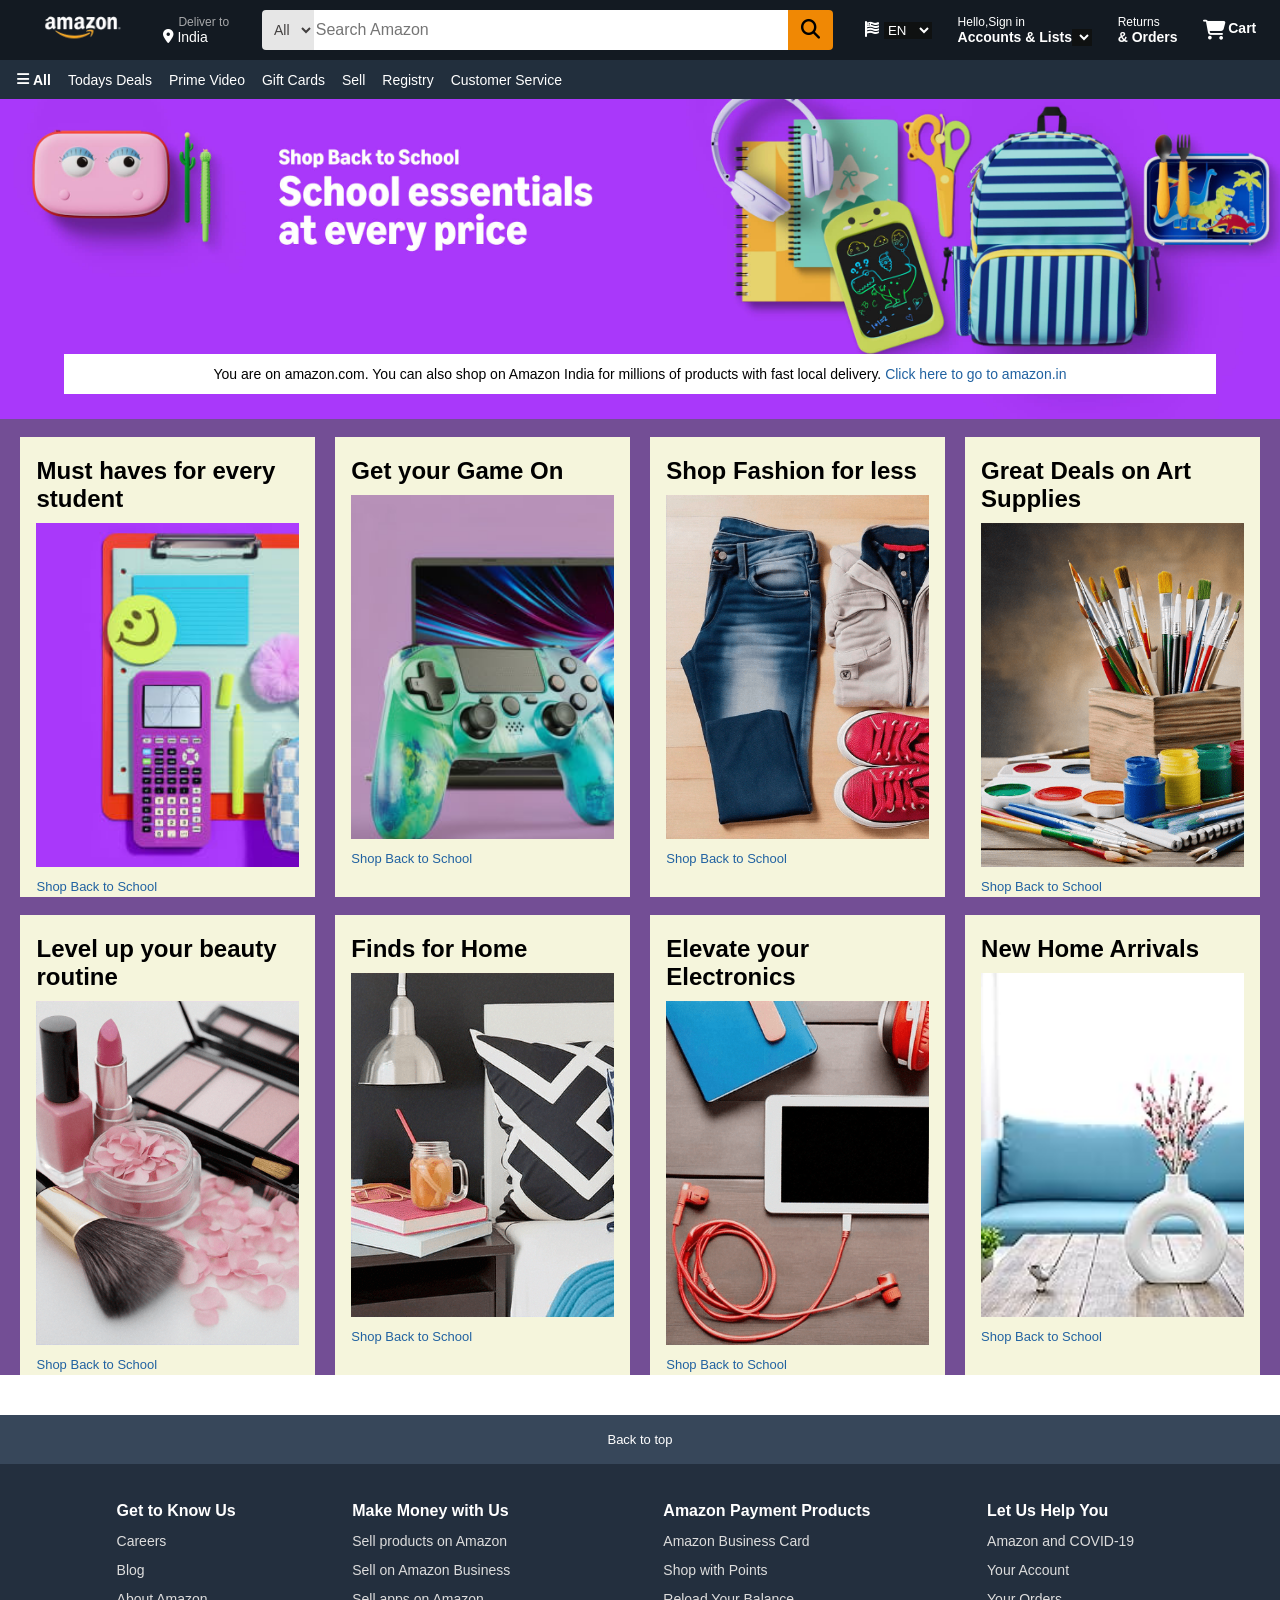
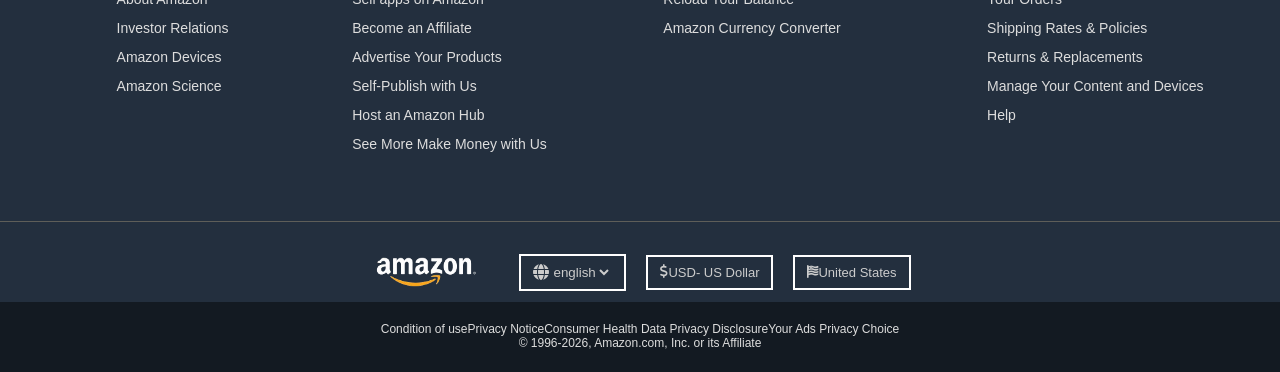
<file: index.html>
<!DOCTYPE html>
<html lang="en">
<head>
    <meta charset="UTF-8">
    <meta name="viewport" content="width=device-width, initial-scale=1.0">
    <title>amazon homepage clone-Educational project </title>
    <link rel="stylesheet" href="https://cdnjs.cloudflare.com/ajax/libs/font-awesome/6.4.0/css/all.min.css" integrity="sha512-iecdLmaskl7CVkqkXNQ/ZH/XLlvWZOJyj7Yy7tcenmpD1ypASozpmT/E0iPtmFIB46ZmdtAc9eNBvH0H/ZpiBw==" crossorigin="anonymous" referrerpolicy="no-referrer" />
    <link rel="stylesheet" href="styleproject.css"
</head>
<body>
   <div class="navbar" >

    <div class="navlogo border">
        <div id="logo"></div>
    </div>
    <div class="border"> 
        <p id="deli">Deliver to</p>
        <div class="loclogo">

           <i class="fa-solid fa-location-dot"></i>
           <p id="ind">India</p>
        </div>
    </div>
    
    <div class="navsearch">
        <select id="select">
            <option>All</option>
            <option>none</option>

        </select>
                <input placeholder="Search Amazon" id="search">
        <button id="button"><i class="fa-solid fa-magnifying-glass"></i></button>

    </div>
    <div>
        <div class="loc border">
            <i class="fa-solid fa-flag-usa"></i>
            <select id="country">
                <option>EN</option>
                <option>IND</option>
                <option>AUS</option>
            </select>
        </div>
    </div>
    <div class="signin border"> 
        <p id="hii">Hello,Sign in </p>
        <div class="inside">
            <p><b>Accounts & Lists</b></p>
        <select id="acclist"></select>
        </div>
        
    </div>
    <div class="border">
        <p id="returns">Returns</p>
        <p id="orders"><b>& Orders</b></p>
    </div>

    <div class="basket border">
        <i class="fa-solid fa-cart-shopping"></i>
        <p id="cart"><b>Cart</b></p>
    </div>
   </div>

   <div id="line">

    <div id="line1">
        <i class="fa-solid fa-bars"></i>
        <p id="all">All</p>
    </div>
     <div id="line2">
        <p>Todays Deals</p>
     </div>
      <div id="line3">
        <p>Prime Video</p>
      </div>
       <div id="line4">
        <p>Gift Cards</p>
       </div>
        <div id="line5">
            <p>Sell</p>
        </div>
         <div id="line6">
            <p>Registry</p>
         </div>
          <div id="line7">
            <p>Customer Service</p>
          </div>
   </div>

   <div class="herosec">
    <div id="heromsg"><p>You are on amazon.com. You can also shop on Amazon India for millions of products with fast local delivery.<a> Click here to go to amazon.in</a> </p></div>
    
   </div>

   <div id="boxes">
    <div class="box1 box">
        <div class="box1content">
            <h2>Must haves for every student</h2>
        <div id="boximg1" style="background-image: url('musthaves.jpg');"></div>
        <a>Shop Back to School</a>
        </div>
    </div>
    <div class="box2 box">
        <div class="box1content">
            <h2>Get your Game On</h2>
        <div id="boximg1" style="background-image: url('shop\ games.jpg');"></div>
        <a>Shop Back to School</a>
        </div>
    </div>
    <div class="box3 box"><div class="box1content">
            <h2>Shop Fashion for less</h2>
        <div id="boximg1" style="background-image: url('droo.png');"></div>
        <a>Shop Back to School</a>
        </div></div>
    <div class="box4 box">
        <div class="box1content">
            <h2>Great Deals on Art Supplies</h2>
        <div id="boximg1" style="background-image: url('Art.png');"></div>
        <a>Shop Back to School</a>
        </div>
    </div>
    <div class="box1 box">
        <div class="box1content">
            <h2>Level up your beauty routine</h2>
        <div id="boximg1" style="background-image: url('beauty.png');"></div>
        <a>Shop Back to School</a>
        </div>
    </div>
    <div class="box2 box">
        <div class="box1content">
            <h2>Finds for Home</h2>
        <div id="boximg1" style="background-image: url('furn.png');"></div>
        <a>Shop Back to School</a>
        </div>
    </div>
    <div class="box3 box"><div class="box1content">
            <h2>Elevate your Electronics</h2>
        <div id="boximg1" style="background-image: url('electro.png');"></div>
        <a>Shop Back to School</a>
        </div></div>
    <div class="box4 box">
        <div class="box1content">
            <h2>New Home Arrivals</h2>
        <div id="boximg1" style="background-image: url('decora.jpg');"></div>
        <a>Shop Back to School</a>
        </div>
    </div>
   </div>
   <footer>
    <div class="footer1">
        <p>Back to top</p>
    </div>
    <div class="footer2">
       <ul>
        <p> <b>Get to Know Us</b></p>
        <a>Careers</a>
        <a>Blog</a>
        <a>About Amazon</a>
        <a>Investor Relations</a>
        <a>Amazon Devices</a>
        <a>Amazon Science</a>
       </ul>
       
       <ul>
        <p><b>Make Money with Us</b></p>
        <a>Sell products on Amazon</a>
        <a>Sell on Amazon Business</a>
        <a>Sell apps on Amazon</a>
        <a>Become an Affiliate</a>
        <a>Advertise Your Products</a>
        <a>Self-Publish with Us</a>
        <a>Host an Amazon Hub</a>
        <a>See More Make Money with Us</a>
       </ul>

       <ul>
        <p><b> Amazon Payment Products</b></p>
        <a>Amazon Business Card</a>
        <a>Shop with Points</a>
        <a>Reload Your Balance</a>
        <a>Amazon Currency Converter</a>
       </ul>


     <ul>
        <p> <b>Let Us Help You</b></p>
        <a>Amazon and COVID-19</a>
        <a>Your Account</a>
        <a>Your Orders</a>
        <a>Shipping Rates & Policies</a>
        <a>Returns & Replacements</a>
        <a>Manage Your Content and Devices</a>
        <a>Help</a>
       </ul>
    </div>

    <div class="footer3">
        <div class="start">
        <div class="logoagain"></div>

        <div class="another">
        <i class="fa-solid fa-globe"></i>
        <select>
            <option>english</option>
            <option>hindi</option>
            <option>french</option>
        </select>
        </div>

        <div class="idkwhat">
            <i class="fa-solid fa-dollar-sign"></i>
            <p>USD- US Dollar</p>

        </div>

        <div class="usa">
            <i class="fa-solid fa-flag-usa"></i>
            <p>United States</p>

            </div>

        </div>

    </div>

        <div class="footer4">
                <div class="pages">
                    <a>Condition of use</a>
                    <a>Privacy Notice</a>
                    <a>Consumer Health Data Privacy Disclosure</a>
                    <a>Your Ads Privacy Choice</a>

                </div>
                <div class="anotherpages">
                    <div>
                        <p> © 1996-2026, Amazon.com, Inc. or its Affiliate</p>
                    </div>
                </div>

            </div>

        
    </div>
   </footer>
</body>
</html>
</file>
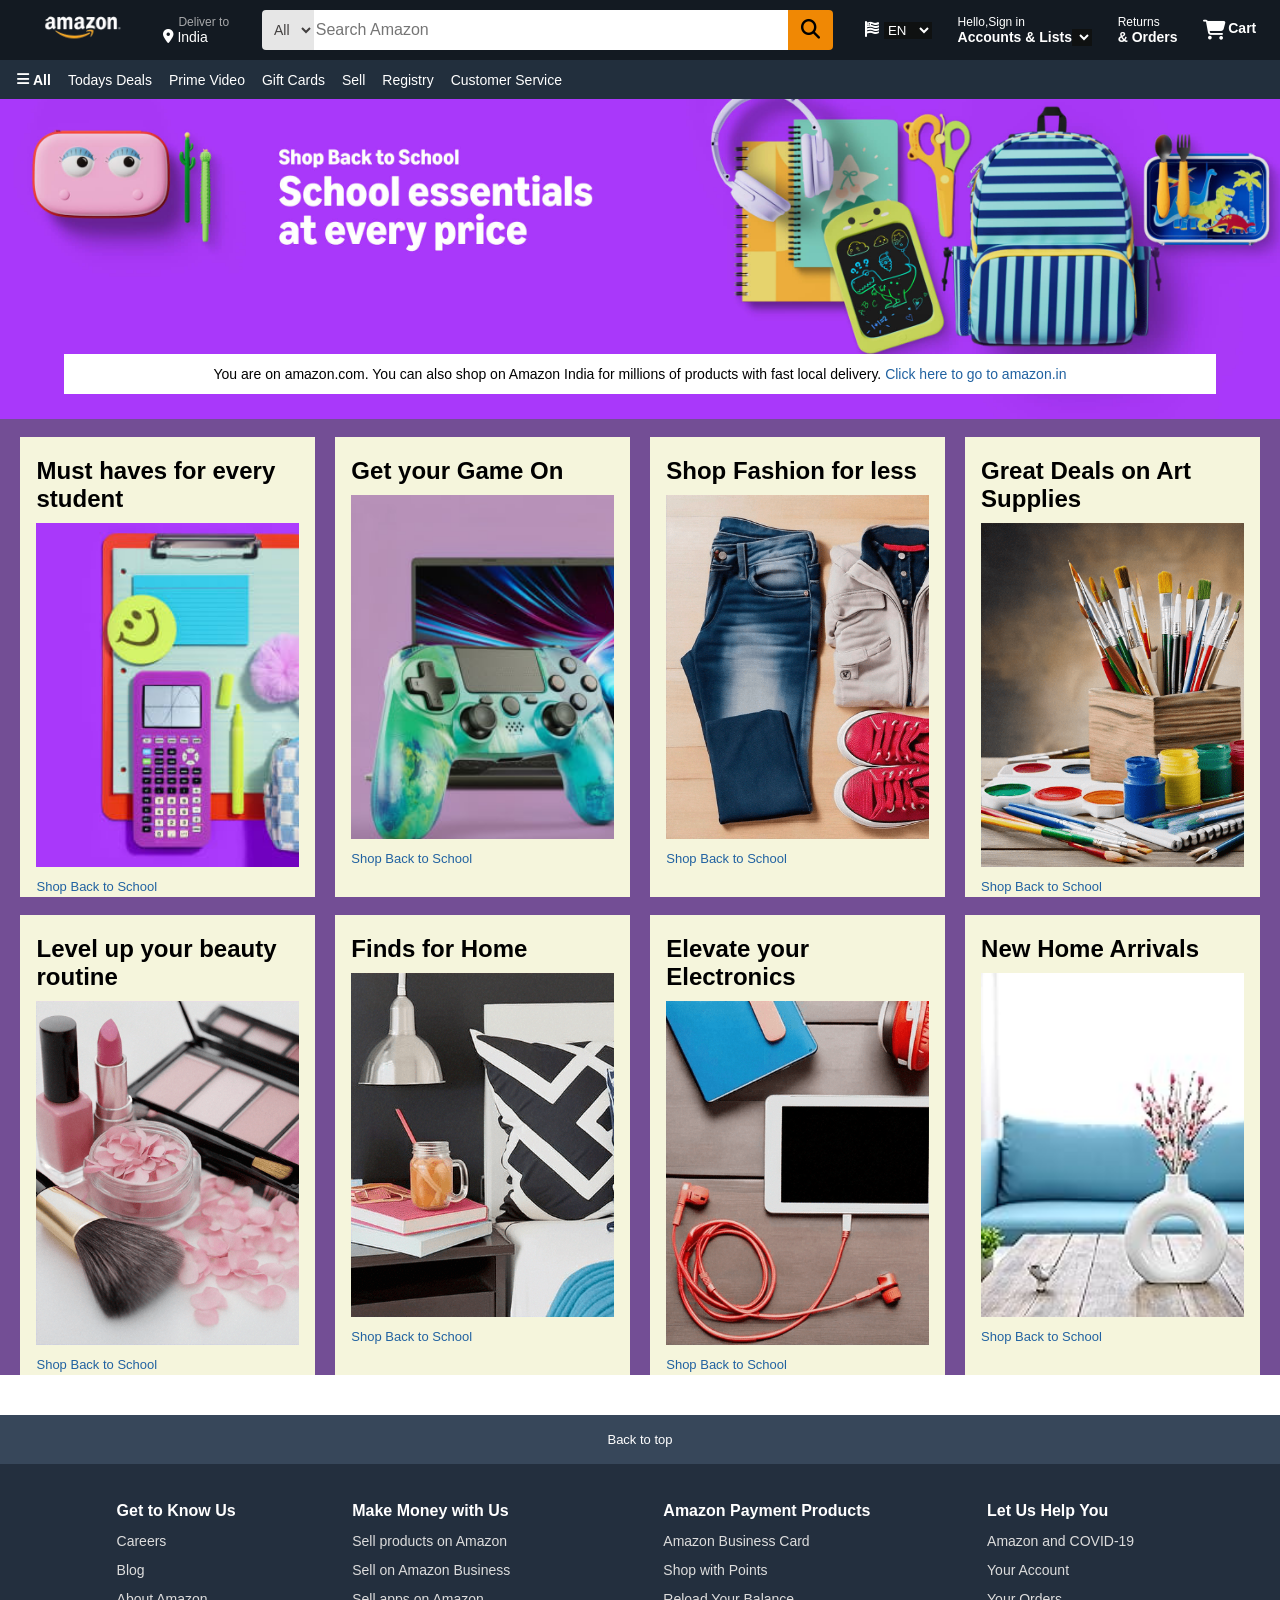
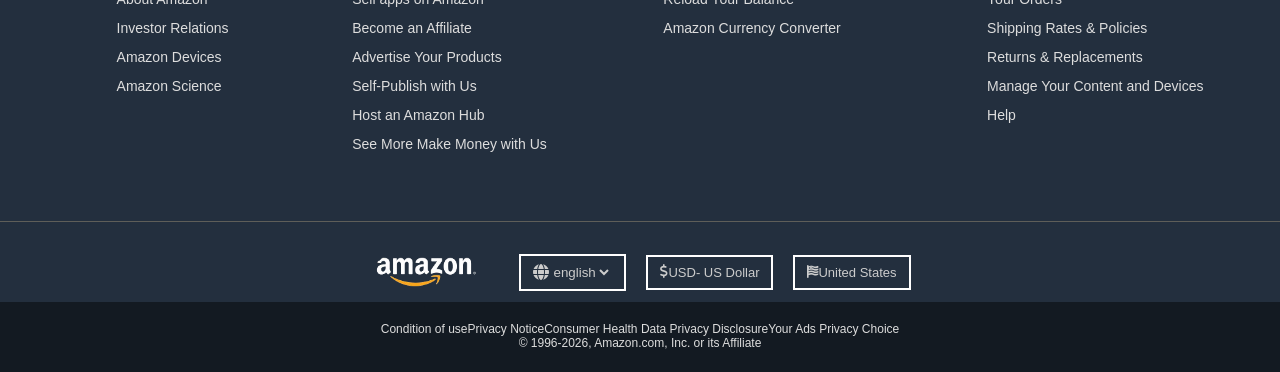
<file: project.html>
<!DOCTYPE html>
<html lang="en">
<head>
    <meta charset="UTF-8">
    <meta name="viewport" content="width=device-width, initial-scale=1.0">
    <title>amazon</title>
    <link rel="stylesheet" href="https://cdnjs.cloudflare.com/ajax/libs/font-awesome/6.4.0/css/all.min.css" integrity="sha512-iecdLmaskl7CVkqkXNQ/ZH/XLlvWZOJyj7Yy7tcenmpD1ypASozpmT/E0iPtmFIB46ZmdtAc9eNBvH0H/ZpiBw==" crossorigin="anonymous" referrerpolicy="no-referrer" />
    <link rel="stylesheet" href="styleproject.css"
</head>
<body>
   <div class="navbar" >

    <div class="navlogo border">
        <div id="logo"></div>
    </div>
    <div class="border"> 
        <p id="deli">Deliver to</p>
        <div class="loclogo">

           <i class="fa-solid fa-location-dot"></i>
           <p id="ind">India</p>
        </div>
    </div>
    
    <div class="navsearch">
        <select id="select">
            <option>All</option>
            <option>none</option>

        </select>
                <input placeholder="Search Amazon" id="search">
        <button id="button"><i class="fa-solid fa-magnifying-glass"></i></button>

    </div>
    <div>
        <div class="loc border">
            <i class="fa-solid fa-flag-usa"></i>
            <select id="country">
                <option>EN</option>
                <option>IND</option>
                <option>AUS</option>
            </select>
        </div>
    </div>
    <div class="signin border"> 
        <p id="hii">Hello,Sign in </p>
        <div class="inside">
            <p><b>Accounts & Lists</b></p>
        <select id="acclist"></select>
        </div>
        
    </div>
    <div class="border">
        <p id="returns">Returns</p>
        <p id="orders"><b>& Orders</b></p>
    </div>

    <div class="basket border">
        <i class="fa-solid fa-cart-shopping"></i>
        <p id="cart"><b>Cart</b></p>
    </div>
   </div>

   <div id="line">

    <div id="line1">
        <i class="fa-solid fa-bars"></i>
        <p id="all">All</p>
    </div>
     <div id="line2">
        <p>Todays Deals</p>
     </div>
      <div id="line3">
        <p>Prime Video</p>
      </div>
       <div id="line4">
        <p>Gift Cards</p>
       </div>
        <div id="line5">
            <p>Sell</p>
        </div>
         <div id="line6">
            <p>Registry</p>
         </div>
          <div id="line7">
            <p>Customer Service</p>
          </div>
   </div>

   <div class="herosec">
    <div id="heromsg"><p>You are on amazon.com. You can also shop on Amazon India for millions of products with fast local delivery.<a> Click here to go to amazon.in</a> </p></div>
    
   </div>

   <div id="boxes">
    <div class="box1 box">
        <div class="box1content">
            <h2>Must haves for every student</h2>
        <div id="boximg1" style="background-image: url('musthaves.jpg');"></div>
        <a>Shop Back to School</a>
        </div>
    </div>
    <div class="box2 box">
        <div class="box1content">
            <h2>Get your Game On</h2>
        <div id="boximg1" style="background-image: url('shop\ games.jpg');"></div>
        <a>Shop Back to School</a>
        </div>
    </div>
    <div class="box3 box"><div class="box1content">
            <h2>Shop Fashion for less</h2>
        <div id="boximg1" style="background-image: url('droo.png');"></div>
        <a>Shop Back to School</a>
        </div></div>
    <div class="box4 box">
        <div class="box1content">
            <h2>Great Deals on Art Supplies</h2>
        <div id="boximg1" style="background-image: url('Art.png');"></div>
        <a>Shop Back to School</a>
        </div>
    </div>
    <div class="box1 box">
        <div class="box1content">
            <h2>Level up your beauty routine</h2>
        <div id="boximg1" style="background-image: url('beauty.png');"></div>
        <a>Shop Back to School</a>
        </div>
    </div>
    <div class="box2 box">
        <div class="box1content">
            <h2>Finds for Home</h2>
        <div id="boximg1" style="background-image: url('furn.png');"></div>
        <a>Shop Back to School</a>
        </div>
    </div>
    <div class="box3 box"><div class="box1content">
            <h2>Elevate your Electronics</h2>
        <div id="boximg1" style="background-image: url('electro.png');"></div>
        <a>Shop Back to School</a>
        </div></div>
    <div class="box4 box">
        <div class="box1content">
            <h2>New Home Arrivals</h2>
        <div id="boximg1" style="background-image: url('decora.jpg');"></div>
        <a>Shop Back to School</a>
        </div>
    </div>
   </div>
   <footer>
    <div class="footer1">
        <p>Back to top</p>
    </div>
    <div class="footer2">
       <ul>
        <p> <b>Get to Know Us</b></p>
        <a>Careers</a>
        <a>Blog</a>
        <a>About Amazon</a>
        <a>Investor Relations</a>
        <a>Amazon Devices</a>
        <a>Amazon Science</a>
       </ul>
       
       <ul>
        <p><b>Make Money with Us</b></p>
        <a>Sell products on Amazon</a>
        <a>Sell on Amazon Business</a>
        <a>Sell apps on Amazon</a>
        <a>Become an Affiliate</a>
        <a>Advertise Your Products</a>
        <a>Self-Publish with Us</a>
        <a>Host an Amazon Hub</a>
        <a>See More Make Money with Us</a>
       </ul>

       <ul>
        <p><b> Amazon Payment Products</b></p>
        <a>Amazon Business Card</a>
        <a>Shop with Points</a>
        <a>Reload Your Balance</a>
        <a>Amazon Currency Converter</a>
       </ul>


     <ul>
        <p> <b>Let Us Help You</b></p>
        <a>Amazon and COVID-19</a>
        <a>Your Account</a>
        <a>Your Orders</a>
        <a>Shipping Rates & Policies</a>
        <a>Returns & Replacements</a>
        <a>Manage Your Content and Devices</a>
        <a>Help</a>
       </ul>
    </div>

    <div class="footer3">
        <div class="start">
        <div class="logoagain"></div>

        <div class="another">
        <i class="fa-solid fa-globe"></i>
        <select>
            <option>english</option>
            <option>hindi</option>
            <option>french</option>
        </select>
        </div>

        <div class="idkwhat">
            <i class="fa-solid fa-dollar-sign"></i>
            <p>USD- US Dollar</p>

        </div>

        <div class="usa">
            <i class="fa-solid fa-flag-usa"></i>
            <p>United States</p>

            </div>

        </div>

    </div>

        <div class="footer4">
                <div class="pages">
                    <a>Condition of use</a>
                    <a>Privacy Notice</a>
                    <a>Consumer Health Data Privacy Disclosure</a>
                    <a>Your Ads Privacy Choice</a>

                </div>
                <div class="anotherpages">
                    <div>
                        <p> © 1996-2026, Amazon.com, Inc. or its Affiliate</p>
                    </div>
                </div>

            </div>

        
    </div>
   </footer>
</body>
</html>
</file>
<file: styleproject.css>
*
{
    font-family: arial;
    margin:0px;
    border :border-box;
}

.navbar
{
    height:60px;
    background-color: #131a22;
    color: white;
    display: flex;
    align-items: center;
    justify-content: space-evenly;

}

.navlogo
{
    height:60px;
    width:114px;
    position:relative;
    top:-20px;
}

#logo
{
    background-image: url(images-removebg-preview.png);
    background-size: cover;
    height:60px;
    width:100%;
   
    
}

.border
{
    border:2px solid transparent;
 
}

.border:hover
{
    border:2px solid white; 
}

#deli
{
    color:#CCCC;
    font-size: 12px;
    margin-left: 15px;
}

.loclogo
{
    display:flex;
   
    font-size: 14px;
}

#ind
{
     margin-left: 3px;
}

.navsearch
{
    display:flex;
    margin-left:9px;
    
}

#button
{
    height:40px;
    width:45px;
    background-color: #F08804;
    border-top-right-radius: 4px;
    border-bottom-right-radius: 4px;
    border:none;
    font-size: 1.2rem;
    
}

#search
{
    
    width:470px;
    border:none;
    font-size: 16px;
    
}

#select
{
    width:52px;
    height:40px;
    background-color: #E6E6E6;
    font-size: 14px;
    text-align: center;
    color: rgb(66, 63, 63);
    border-top-left-radius: 4px;
    border-bottom-left-radius: 4px;
    border:none;

}

.loc
{
    margin-left:9px;
   
    align-items: center;
}

#country
{
    background-color: #0f1111;
    color: white;
    border:none;
}

.inside
{
    display:flex;
    font-size: 14px;
}

#hii
{
    font-size:12px;
}

#returns
{
    font-size: 12px;
}

#orders
{
    font-size: 14px;
}
#acclist
{
    background-color: #0f1111;
    color: white;
    border:none
}

.navsearch:hover
{
    border:2px solid #F08804;
}

.basket
{
    display: flex;
}

#cart
{
    font-size: 14px;
    margin-left:2px;
}

.basket i{
    font-size: 20px;
}
#line
{
    height: 39px;
    background-color: #222f3d;
    color: white;
    display: flex;
    font-size: 14px;
    align-items: center;
    
}

#line1
{
    display:flex;
    margin-left:17px;
    font-weight: 700;
}

#all
{
    margin-left:4px;
}

#line2
{
    margin-left:17px;
    font-weight: 500;
   
    
}

#line3
{
    margin-left:17px;
}
#line4
{
    margin-left:17px;
}
#line5
{
    margin-left:17px;
    
}
#line6
{
   margin-left:17px;
   
}
#line7
{
    
    margin-left:17px;
    
}

.herosec
{
    height:320px;
    
    background-size: cover;
    background-image: url(background.jpg);
    display:flex;
    justify-content: center;
    align-items: flex-end;

}

#heromsg
{
    height: 40px;
   width:90%;
    background-color: white;
    display: flex;
   
    align-items: center;
    justify-content: center;
    font-size: 14px;
    margin-bottom: 25px;
   
}

#heromsg a{
    color: #2162A1;
}

#boxes
{
    display:flex;
    flex-wrap: wrap;
    justify-content: space-evenly;
    background-color: rgb(115, 78, 149);
}

.box
{
    
    height:425px;
    width:23%;
    background-color: beige;
    padding: 20px 0px 15px;
    margin-top:18px;
    
}
#boximg1
{
  height:344px;
  background-size:cover;
  background-repeat: no-repeat;
  margin-top: 10px;
  margin-bottom:10px;
 
}
.box1content
{
    margin-left: 1rem;
    margin-right: 1rem;
    margin-bottom: 10px;
    
}

.box1content a{
    color: #2162A1;
    font-size: 13px;
    margin-bottom: 7px;
}

footer{
    margin-top: 40px;
}

.footer1
{
    height:49px;
    background-color: #37475A;
    color: white;
    font-size: 13px;
    display: flex;
    align-items: center;
    justify-content: center;
}

.footer2
{
    background-color: #232f3e;
    height:357px;
    color: white;
    display: flex;
    justify-content: space-evenly;
   

}

ul a{
    display:block;
    font-size: 14px;
    margin-top:13px;
    color: #dddddd;
}

ul{
    margin-top:38px;
}
.footer3
{
    display:flex;
    justify-content: center;
    background-color: #232f3e;
    color: white;
    border-top: 0.2px solid #5e5e59;
   

}

.start
{
    margin-top:20px;
    display: flex;
    justify-content: center;
    align-items: center;
    gap:20px;
}

.idkwhat
{
    display:flex;
    border:2px solid white;
    text-align: center;
    white-space: nowrap;
    padding:8px 12px;
    font-size: 13px;
    color:#cccccc;
    

}

.another
{
    display:flex;

    border:2px solid white;
    
    white-space: nowrap;
    padding:8px 12px;
    color:#cccccc;

}

select{
    background-color: #232f3e;
    border: none;
    color:#cccccc;
}

.usa
{
    display:flex;
    border:2px solid white;
    margin-right: 20px;
    font-size: 13px;
    white-space: nowrap;
    padding:8px 12px;
    color:#cccccc;

   
    

}

.logoagain
{
    background-image: url("images-removebg-preview.png");
    background-size: cover;
    background-repeat: no-repeat;
    background-position: center;
    height:60px;
    width:150px;

}

.footer4
{
    
    justify-content: center;
    background-color: #131a22;
    align-items: center;
    color: #dddddd;
    height:70px;
   
}

.pages
{

    display:flex;
    justify-content: center;
    align-items: center;
    font-size: 12px;
    padding-top: 20px;
}

.anotherpages
{
    display:flex;
    justify-content: center;
    align-items: center;
    font-size: 12px;

}
</file>
